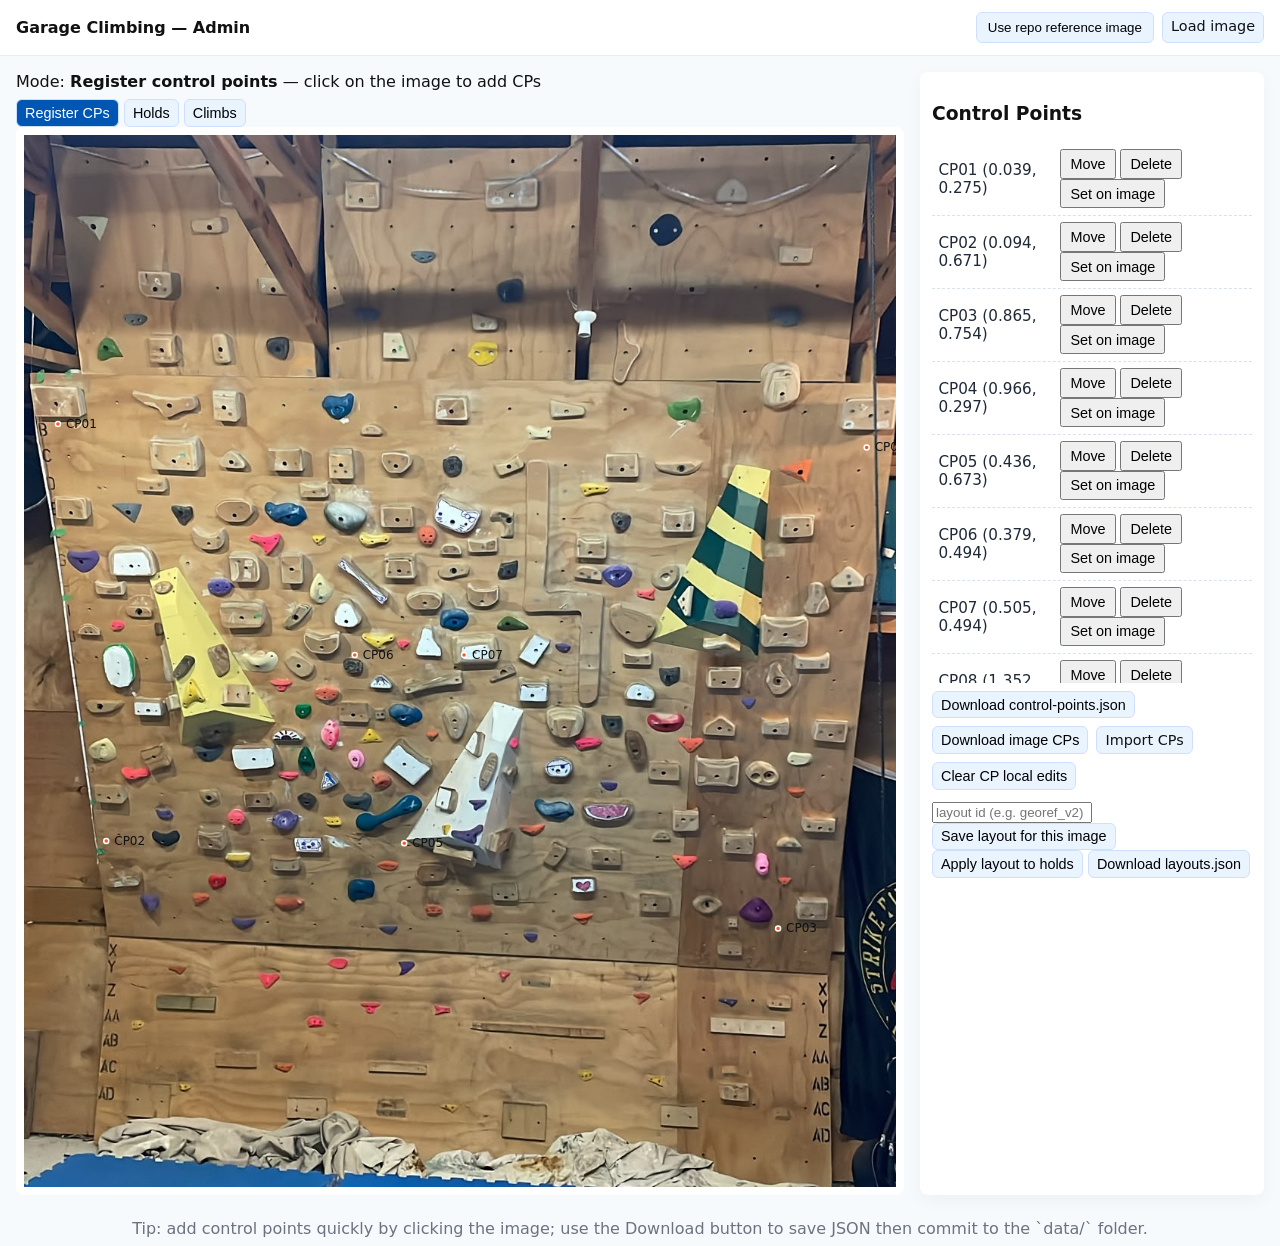
<file: admin.html>
<!doctype html>
<html lang="en">
  <head>
    <meta charset="utf-8" />
    <meta name="viewport" content="width=device-width,initial-scale=1" />
    <title>Garage Climbing — Admin</title>
    <link rel="stylesheet" href="css/admin.css" />
  </head>
  <body>
    <div id="fileWarning" style="display:none;background:#fff3cd;border:1px solid #ffeeba;padding:0.75rem;color:#856404;">
      <strong>Warning:</strong> You opened this page directly from the file system. Module scripts and fetch calls require the page to be served over HTTP.
      Run this in a terminal from the project root and then open <code>http://localhost:8000/admin.html</code>:
      <pre style="background:#fff;padding:0.5rem;border-radius:4px;margin:0.5rem 0">python -m http.server 8000</pre>
    </div>
    <div class="header">
      <div class="h-title">Garage Climbing — Admin</div>
      <div class="toolbar">
        <button id="useRepoImg" class="btn" title="Load the committed canonical wall image from the repository.">Use repo reference image</button>
        <label class="btn small" title="Load a new wall photograph for control-point registration.">Load image<input id="imgFile" type="file" accept="image/*" style="display:none" /></label>
      </div>
    </div>

    <div class="container">
      <div class="left">
        <div class="controls">Mode: <strong>Register control points</strong> — <span id="modeInstructions">click on the image to add CPs</span></div>
          <div style="margin-top:0.5rem">
            <button id="modeRegister" class="btn small" title="Show and edit control points, including matching CPs on a new image.">Register CPs</button>
            <button id="modeHolds" class="btn small" title="Show, add, move, and edit hold markers on the current image.">Holds</button>
            <button id="modeClimbs" class="btn small" title="Create and edit climbs by recording ordered hold IDs.">Climbs</button>
          </div>
        <div class="image-wrap img-container" id="adminApp">
          <img id="wallImage" class="wall-img" src="georef_image.jpg" alt="wall reference" />
          <svg class="svg-overlay" id="svgOverlay" xmlns="http://www.w3.org/2000/svg"></svg>
        </div>
      </div>
      <div class="side">
        <div id="cpSection" class="section">
          <h3>Control Points</h3>
          <div id="cpList" class="cp-list"></div>
          <div class="actions" style="margin-top:0.5rem">
            <button id="downloadCPs" class="btn small" title="Download canonical CPs and any Set on image coordinates as control-points.json.">Download control-points.json</button>
            <button id="downloadImageCPs" class="btn small" title="Download the control points matched with Set on image, including canonical and new-image coordinates.">Download image CPs</button>
            <label class="btn small" title="Import canonical control points from a JSON file.">Import CPs<input id="importCPs" type="file" accept="application/json" style="display:none" /></label>
            <button id="clearCPs" class="btn small" title="Delete locally stored control-point edits from this browser.">Clear CP local edits</button>
          </div>
          <div style="margin-top:0.75rem">
            <input id="layoutName" placeholder="layout id (e.g. georef_v2)" style="width:160px" />
            <button id="saveLayout" class="btn small" title="Calculate and save a transform from canonical CPs to the current image.">Save layout for this image</button>
            <button id="applyLayout" class="btn small" title="Apply the selected saved layout to hold coordinates and download holds-updated.json.">Apply layout to holds</button>
            <button id="downloadLayouts" class="btn small" title="Download all layouts saved in this browser as layouts.json.">Download layouts.json</button>
          </div>
        </div>

        <div id="holdsSection" class="section hidden">
          <h3 style="margin-top:0.75rem">Holds</h3>
          <div id="holdList" class="cp-list"></div>
          <div id="holdProps" style="margin-top:0.5rem"></div>
          <div class="actions" style="margin-top:0.5rem">
            <button id="clearHolds" class="btn small" title="Delete locally stored hold edits from this browser.">Clear Hold local edits</button>
            <button id="exportAll" class="btn small" title="Download control points, holds, layouts, and climbs together as one project-data.json file.">Export all data (JSON)</button>
            <button id="downloadHolds" class="btn small" title="Download the current hold data as holds.json.">Download holds.json</button>
            <label class="btn small" title="Import hold IDs and normalized coordinates from a JSON file.">Import Holds<input id="importHolds" type="file" accept="application/json" style="display:none" /></label>
          </div>
        </div>

        <div id="climbsSection" class="section hidden">
          <h3 style="margin-top:0.75rem">Climb Editor</h3>
          <div id="climbList" class="cp-list"></div>
          <div id="climbProps" style="margin-top:0.5rem"></div>
          <div style="margin-top:0.5rem">
            <div class="actions">
              <input id="climbName" placeholder="Climb name" style="width:200px" />
              <select id="climbCategory" title="Choose whether this route belongs to the kids or adults section." style="margin-left:0.5rem">
                <option value="adults">Adults</option>
                <option value="kids">Kids</option>
              </select>
              <input id="climbGrade" placeholder="Grade (V0, V1...)" title="Adult difficulty grade. Used for adult routes." style="width:130px;margin-left:0.5rem" />
              <input id="climbLevel" type="number" min="1" step="1" placeholder="Level" title="Kids level number, for example 1 or 2." style="width:80px;margin-left:0.5rem;display:none" />
              <input id="climbNumber" type="number" min="1" step="1" placeholder="Climb #" title="Order of this climb within its kids level." style="width:90px;margin-left:0.5rem;display:none" />
            </div>
            <div class="actions" style="margin-top:0.5rem">
              <button id="startRecord" class="btn small" title="Start recording a climb by clicking hold markers in order.">Start recording</button>
              <button id="stopRecord" class="btn small" style="display:none" title="Stop recording the current hold sequence.">Stop recording</button>
              <button id="saveClimb" class="btn small" title="Save the climb name, grade, notes, and ordered hold sequence.">Save climb</button>
            </div>
            <div class="actions" style="margin-top:0.5rem">
              <button id="newClimb" class="btn small" title="Clear the climb editor so the next save creates a new climb.">New climb</button>
              <button id="downloadClimbs" class="btn small" title="Download all climbs as climbs.json.">Download climbs.json</button>
              <label class="btn small" title="Import climbs and their ordered hold IDs from a JSON file.">Import Climbs<input id="importClimbs" type="file" accept="application/json" style="display:none" /></label>
            </div>
          </div>
        </div>
      </div>
    </div>
    <div class="footer">Tip: add control points quickly by clicking the image; use the Download button to save JSON then commit to the `data/` folder.</div>

    <script type="module" src="js/registration.js"></script>
    <script type="module" src="js/holds.js"></script>
    <script type="module" src="js/climbs.js"></script>
  </body>
</html>
</file>
<file: css/admin.css>
body{font-family:Inter,system-ui,Arial,sans-serif;margin:0;background:#f7fafc;color:#111}
.header{display:flex;align-items:center;justify-content:space-between;padding:0.75rem 1rem;background:#fff;border-bottom:1px solid #e6eef8}
.h-title{font-weight:700}
.toolbar{display:flex;gap:0.5rem}
.container{display:flex;gap:1rem;padding:1rem}
.left{flex:1;min-width:320px}
.side{width:320px;background:#fff;border-radius:8px;padding:0.75rem;box-shadow:0 6px 18px rgba(2,6,23,0.04)}
.image-wrap{background:#fff;border-radius:8px;padding:0.5rem;display:flex;align-items:center;justify-content:center}
.wall-img{max-width:100%;height:auto;display:block}
.controls{margin-bottom:0.5rem}
.cp-list{max-height:60vh;overflow:auto}
.cp-item{padding:0.4rem;border-bottom:1px dashed #d9e2ec;display:flex;align-items:center;justify-content:space-between;color:#1f2937;font-size:0.95rem}
.hold-name-display{color:#111827;font-weight:600}
.cp-item input,.cp-item textarea{color:#111827}
.btn{padding:0.45rem 0.7rem;border-radius:6px;border:1px solid #cfe0ff;background:#eaf4ff;cursor:pointer}
.small{padding:0.3rem 0.5rem;font-size:0.9rem}
.footer{padding:0.5rem;text-align:center;color:#6b7280}
.svg-overlay{position:absolute;top:0;left:0;z-index:20;pointer-events:none}
.img-container svg{pointer-events:auto}
.img-container{position:relative}
.hold-marker circle{opacity:0.95}
.hold-marker text{font-weight:700}
.btn.active{background:#0056b3;color:#fff}
/* hide sections when not active */
.hidden{display:none}
.section{display:block}
.section .actions{display:flex;gap:0.5rem;flex-wrap:wrap;align-items:center}
.section .actions .btn, .section .actions label{margin:0}
.section input{box-sizing:border-box}
/* ensure .section.hidden wins when both classes present */
.section.hidden{display:none}
</file>
